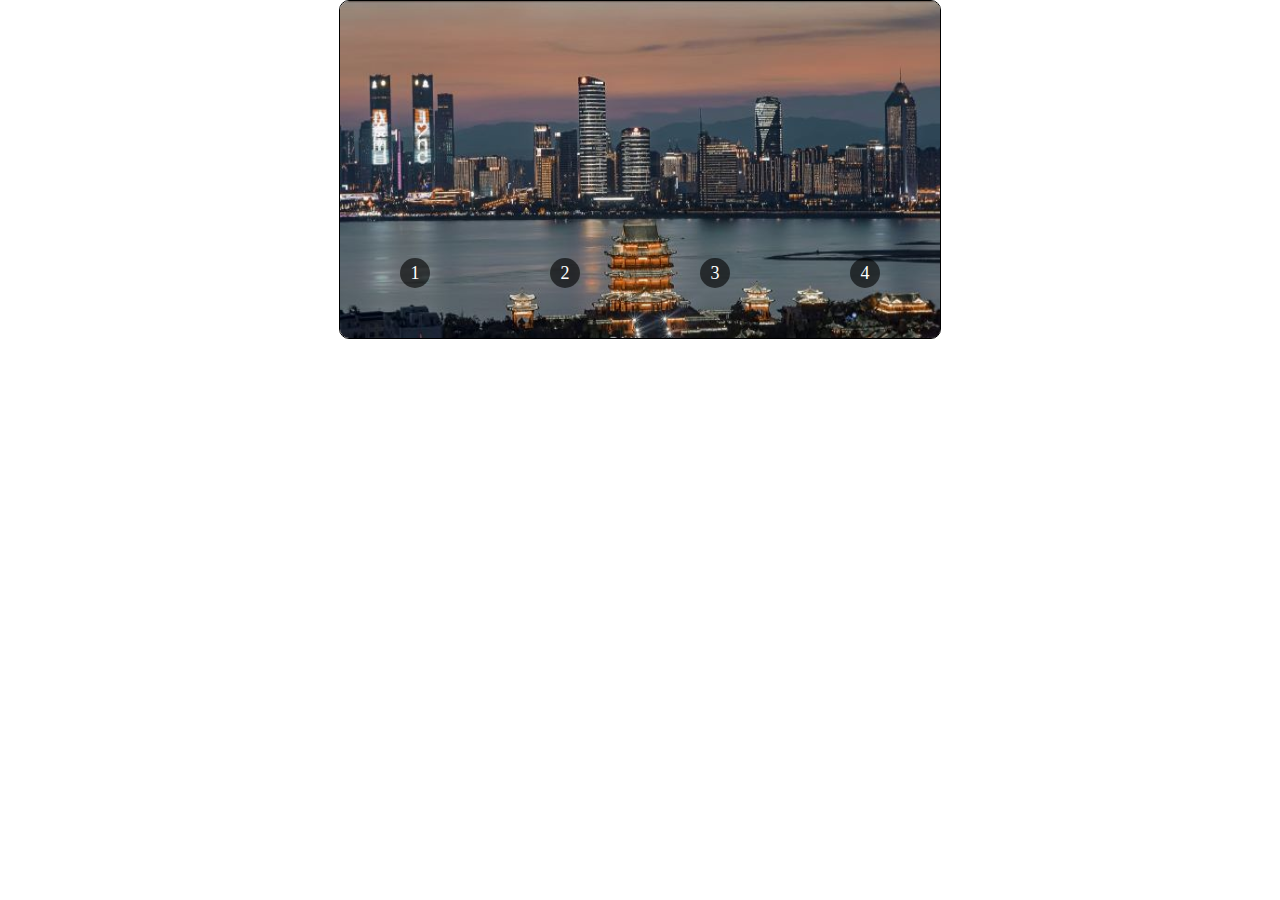
<file: html练习本/CSS3百叶窗/index.html>
<!DOCTYPE html>
<html lang="en">
<head>
    <meta charset="UTF-8">
    <meta name="viewport" content="width=device-width, initial-scale=1.0">
    <meta http-equiv="X-UA-Compatible" content="ie=edge">
    <link rel="stylesheet" href="./css/index.css">
    <title>CSS3百叶窗</title>
</head>
<body>
    <div class="container">
        <input name="byc" type="radio" id="btn1" checked>
        <input name="byc" type="radio" id="btn2">
        <input name="byc" type="radio" id="btn3">
        <input name="byc" type="radio" id="btn4">
        <ul class="promo-bd">
            <li class="li1">
                <div class="item1"></div> 
                <div class="item2"></div>
                <div class="item3"></div>
                <div class="item4"></div>
            </li>
            <li class="li2">
                <div class="item1"></div>
                <div class="item2"></div>
                <div class="item3"></div>
                <div class="item4"></div>
            </li>
            <li class="li3">
                <div class="item1"></div>
                <div class="item2"></div>
                <div class="item3"></div>
                <div class="item4"></div>
            </li>
            <li class="li4">
                <div class="item1"></div>
                <div class="item2"></div>
                <div class="item3"></div>
                <div class="item4"></div>
            </li>
        </ul>
        <ul class="num">
            <li>
                <label for="btn1">1</label>
            </li>
            <li>
                <label for="btn2">2</label>
            </li>
            <li>
                <label for="btn3">3</label>
            </li>
            <li>
                <label for="btn4">4</label>
            </li>
        </ul>
    </div>
    <!-- <script src="./js/index.js"></script> -->
</body>
</html>
</file>
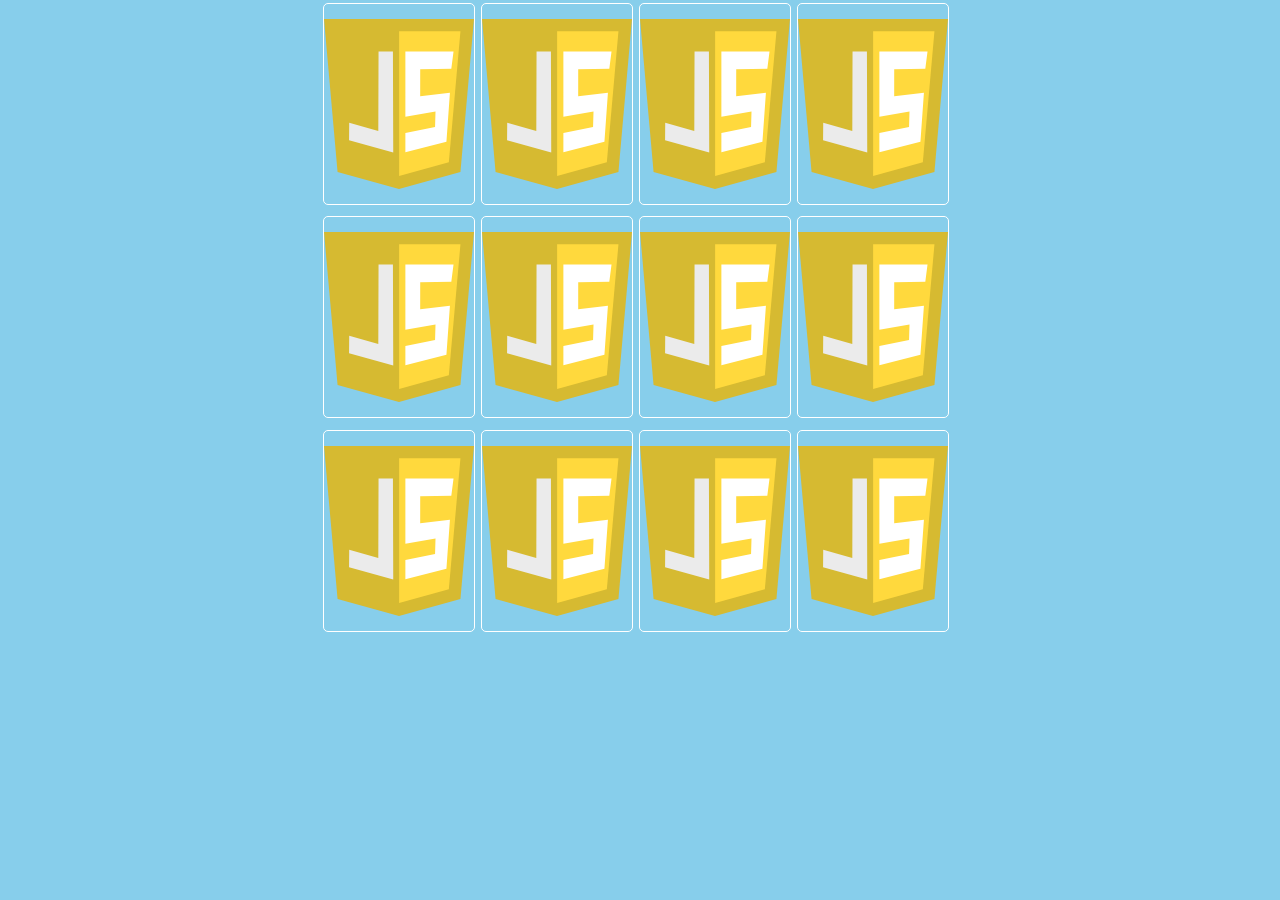
<file: html练习本/翻牌小游戏/index.html>
<!DOCTYPE html>
<html lang="en">
<head>
    <meta charset="UTF-8">
    <meta name="viewport" content="width=device-width, initial-scale=1.0">
    <meta http-equiv="X-UA-Compatible" content="ie=edge">
    <link rel="stylesheet" href="./css/index.css">
    <title>翻牌小游戏</title>
</head>
<body>
    <div class="container">
        <div class="photo" data-name="angular" style="order: 5">
            <img src="./img/angular.svg" class="front-face" alt="">
            <img src="./img/js-badge.svg" class="back-face" alt="">
        </div>
        <div class="photo" data-name="aurelia" style="order: 1">
            <img src="./img/aurelia.svg" class="front-face" alt="">
            <img src="./img/js-badge.svg" class="back-face" alt="">
        </div>
        <div class="photo" data-name="backbone" style="order: 6">
            <img src="./img/backbone.svg" class="front-face" alt="">
            <img src="./img/js-badge.svg" class="back-face" alt="">
        </div>
        <div class="photo" data-name="ember" style="order: 9">
            <img src="./img/ember.svg" class="front-face" alt="">
            <img src="./img/js-badge.svg" class="back-face" alt="">
        </div>
        <div class="photo" data-name="girl" style="order: 5">
            <img src="./img/girl.svg" class="front-face" alt="">
            <img src="./img/js-badge.svg" class="back-face" alt="">
        </div>
        <div class="photo" data-name="react" style="order: 5">
            <img src="./img/react.svg" class="front-face" alt="">
            <img src="./img/js-badge.svg" class="back-face" alt="">
        </div>
        <div class="photo" data-name="angular" style="order: 5">
            <img src="./img/angular.svg" class="front-face" alt="">
            <img src="./img/js-badge.svg" class="back-face" alt="">
        </div>
        <div class="photo" data-name="aurelia" style="order: 5">
            <img src="./img/aurelia.svg" class="front-face" alt="">
            <img src="./img/js-badge.svg" class="back-face" alt="">
        </div>
        <div class="photo" data-name="backbone" style="order: 5">
            <img src="./img/backbone.svg" class="front-face" alt="">
            <img src="./img/js-badge.svg" class="back-face" alt="">
        </div>
        <div class="photo" data-name="ember" style="order: 5">
            <img src="./img/ember.svg" class="front-face" alt="">
            <img src="./img/js-badge.svg" class="back-face" alt="">
        </div>
        <div class="photo" data-name="girl" style="order: 5">
            <img src="./img/girl.svg" class="front-face" alt="">
            <img src="./img/js-badge.svg" class="back-face" alt="">
        </div>
        <div class="photo" data-name="react" style="order: 5">
            <img src="./img/react.svg" class="front-face" alt="">
            <img src="./img/js-badge.svg" class="back-face" alt="">
        </div>
    </div>
    <script src="./js/index.js"></script>
</body>
</html>
</file>
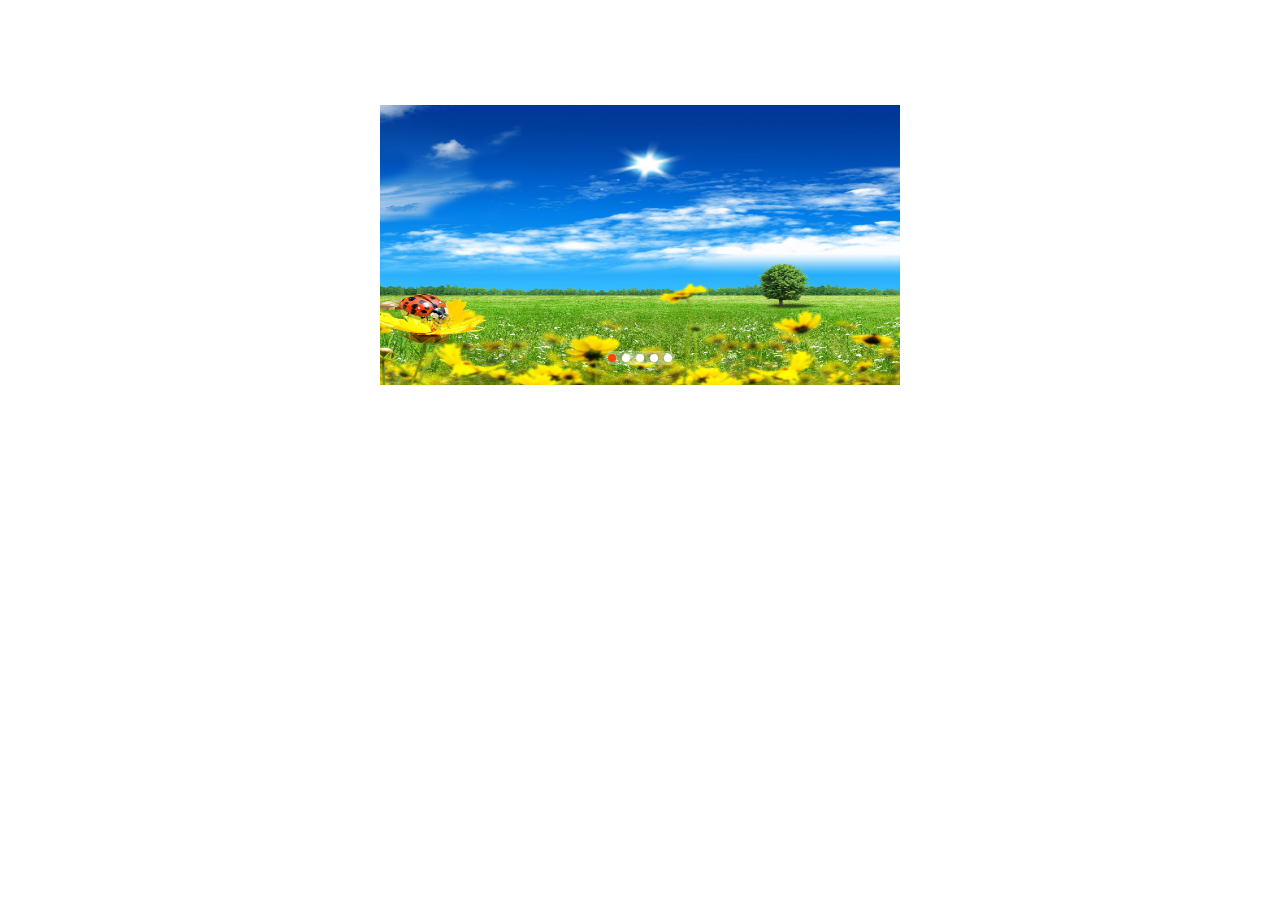
<file: html练习本/轮播图/index.html>
<!DOCTYPE html>
<html lang="zh">
<head>
    <meta charset="UTF-8">
    <title>轮播图</title>
    <link rel="stylesheet" href="./css/index.css">
</head>
<body>
    <div class="container">
        <div class="main">
            <img src="./image/dfc23e5388f854ba.jpg" alt="">
            <img src="./image/20130422001d.jpg" alt="">
            <img src="./image/65.jpg" alt="">
            <img src="./image/81.jpg" alt="">
            <img src="./image/mjjq-photos-900.jpg" alt="">
            <img src="./image/dfc23e5388f854ba.jpg" alt="">
            <img src="./image/20130422001d.jpg" alt="">
        </div>
        <ul class="list">
            <li class="active"></li>
            <li></li>
            <li></li>
            <li></li>
            <li></li>
        </ul>
        <a href="javascritp:;" id="prev" class="btn"><</a>
        <a href="javascritp:;" id="next" class="btn">></a>
    </div>
    <script src="./js/index.js"></script>
</body>
</html>
</file>
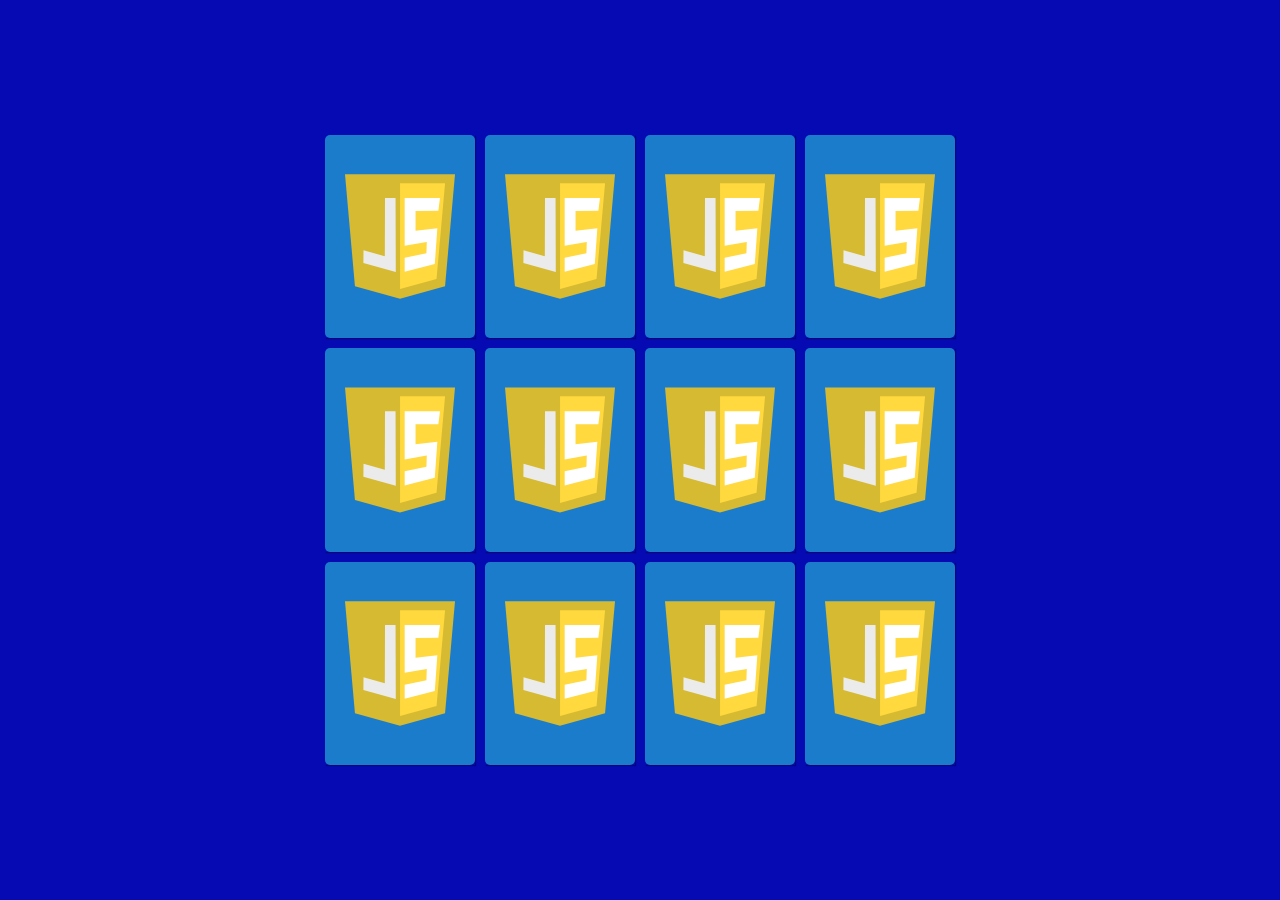
<file: html练习本/memory-game-master/demo/index.html>
<!DOCTYPE html>
<html lang="en">
<head>
  <meta charset="UTF-8">

  <title>Memory Game</title>

  <link rel="stylesheet" href="styles.css">
</head>
<body>
  <section class="memory-game">
    <div class="memory-card" data-framework="aurelia">
      <img class="front-face" src="../img/girl.svg" alt="Aurelia" />
      <img class="back-face" src="../img/js-badge.svg" alt="JS Badge" />
    </div>
    <div class="memory-card" data-framework="aurelia">
      <img class="front-face" src="../img/girl.svg" alt="Aurelia" />
      <img class="back-face" src="../img/js-badge.svg" alt="JS Badge" />
    </div>

    <div class="memory-card" data-framework="vue">
      <img class="front-face" src="../img/vue.svg" alt="Vue" />
      <img class="back-face" src="../img/js-badge.svg" alt="JS Badge" />
    </div>
    <div class="memory-card" data-framework="vue">
      <img class="front-face" src="../img/vue.svg" alt="Vue" />
      <img class="back-face" src="../img/js-badge.svg" alt="JS Badge" />
    </div>

    <div class="memory-card" data-framework="angular">
      <img class="front-face" src="../img/angular.svg" alt="Angular" />
      <img class="back-face" src="../img/js-badge.svg" alt="JS Badge" />
    </div>
    <div class="memory-card" data-framework="angular">
      <img class="front-face" src="../img/angular.svg" alt="Angular" />
      <img class="back-face" src="../img/js-badge.svg" alt="JS Badge" />
    </div>

    <div class="memory-card" data-framework="ember">
      <img class="front-face" src="../img/ember.svg" alt="Ember" />
      <img class="back-face" src="../img/js-badge.svg" alt="JS Badge" />
    </div>
    <div class="memory-card" data-framework="ember">
      <img class="front-face" src="../img/ember.svg" alt="Ember" />
      <img class="back-face" src="../img/js-badge.svg" alt="JS Badge" />
    </div>

    <div class="memory-card" data-framework="backbone">
      <img class="front-face" src="../img/backbone.svg" alt="Backbone" />
      <img class="back-face" src="../img/js-badge.svg" alt="JS Badge" />
    </div>
    <div class="memory-card" data-framework="backbone">
      <img class="front-face" src="../img/backbone.svg" alt="Backbone" />
      <img class="back-face" src="../img/js-badge.svg" alt="JS Badge" />
    </div>

    <div class="memory-card" data-framework="react">
      <img class="front-face" src="../img/react.svg" alt="React" />
      <img class="back-face" src="../img/js-badge.svg" alt="JS Badge" />
    </div>
    <div class="memory-card" data-framework="react">
      <img class="front-face" src="../img/react.svg" alt="React" />
      <img class="back-face" src="../img/js-badge.svg" alt="JS Badge" />
    </div>
  </section>

  <script src="scripts.js"></script>
</body>
</html>
</file>
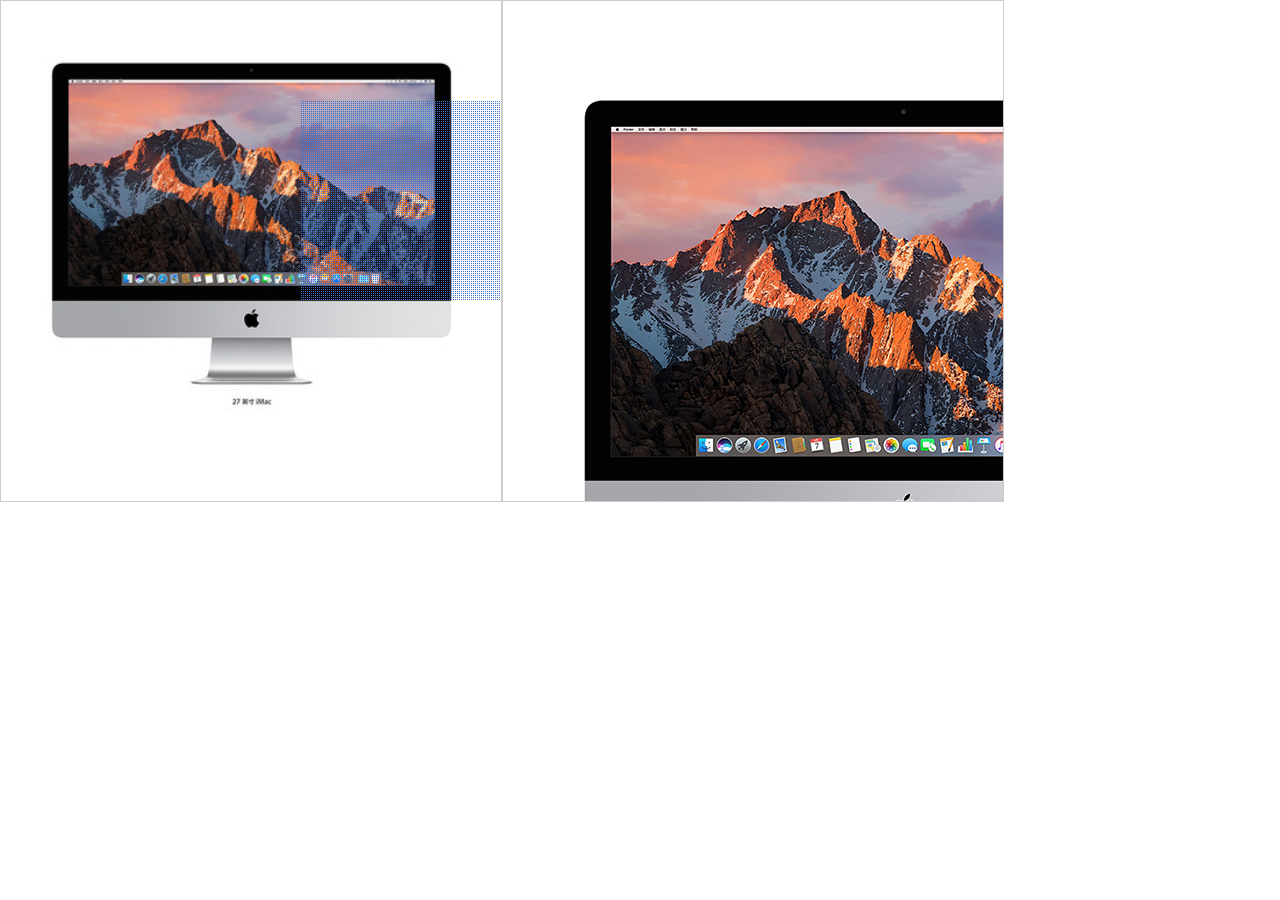
<file: html练习本/时钟/淘宝商品放大镜/index.html>
<!DOCTYPE html>
<html lang="en">
<head>
    <meta charset="UTF-8">
    <meta name="viewport" content="width=device-width, initial-scale=1.0">
    <meta http-equiv="X-UA-Compatible" content="ie=edge">
    <title>Document</title>
    <link rel="stylesheet" href="./css/index.css">
</head>
<body>
    <div class="min">
        <img src="./img/min.jpg" alt="">
        <div class="hover"></div>
    </div>
    <div class="max">
        <img class="large" src="./img/max.jpg" alt="">
    </div>
    <script src="./js/index.js"></script>
</body>
</html>
</file>
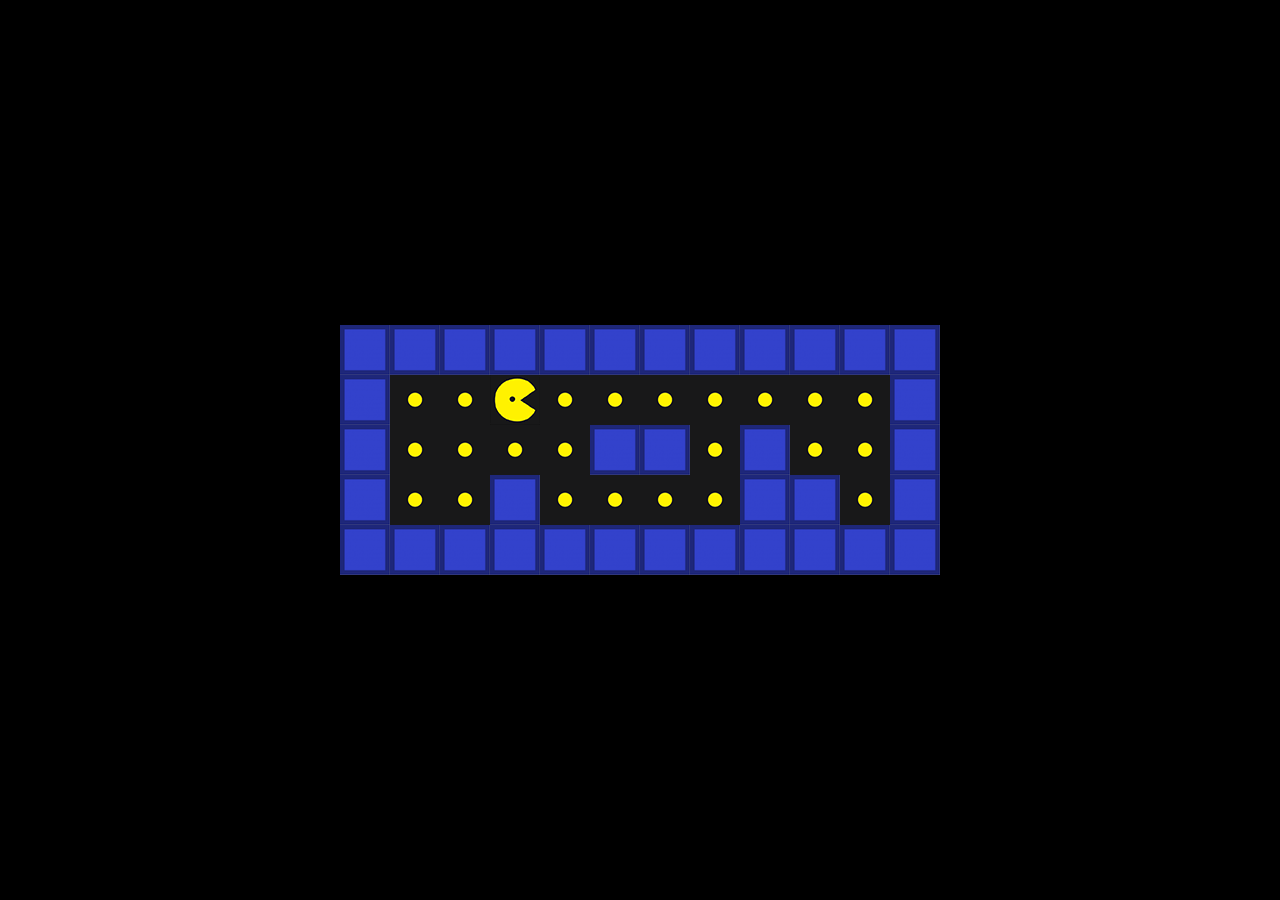
<file: html练习本/初级吃豆人/1.html>
<!DOCTYPE html>
<html lang="en">
<head>
    <meta charset="UTF-8">
    <meta name="viewport" content="width=device-width, initial-scale=1.0">
    <meta http-equiv="X-UA-Compatible" content="ie=edge">
    <title>Document</title>
    <style>
        body{
            margin: 0;
            background-color:#000;
        }
        #world{
            position: absolute;
            top: 50%;
            left: 50%;
            font-size: 0;
            transform: translateX(-50%) translateY(-50%);
        }
        #world > div{
            display: inline-block;
            width: 50px;
            height: 50px;
        }
        .wall{
            background-image: url("./image/wall.png");
        }
        .coin{
            background-image: url("./image/coin.png");
        }
        .ground{
            background-image: url("./image/ground.png");
        }
        .pacmanRight{
            background-image: url("./image/pacman.png");
        }
        .pacmanLeft{
            background-image: url("./image/pacman-Left.png");
        }
        .pacmanUp{
            background-image: url("./image/pacman-Up.png");
        }
        .pacmanDown{
            background-image: url("./image/pacman-Down.png");
        }
    </style>
</head>
<body>
    <div id="world">

    </div>
    <script>
        var world=document.getElementById("world");
        var map = [
            [1,1,1,1,1,1,1,1,1,1,1,1],
            [1,2,2,4,2,2,2,2,2,2,2,1],
            [1,2,2,2,2,1,1,2,1,2,2,1],
            [1,2,2,1,2,2,2,2,1,1,2,1],
            [1,1,1,1,1,1,1,1,1,1,1,1]
        ];
        var pacman={
            x:1,
            y:3,
            dir:"Right"
        }
        function draw(){
            var html="";
            for(var i = 0;i < map.length;i++){
                for(var j=0;j<map[i].length;j++){
                    if(map[i][j]===1){
                        html+='<div class="wall"></div>';
                    }else if(map[i][j]===2){
                        html+='<div class="coin"></div>';
                    }else if(map[i][j]===3){
                        html+='<div class="ground"></div>';
                    }else if(map[i][j]===4){
                        html+='<div class="pacman'+pacman.dir+'"></div>';
                    }
                }
                html+='<br>';
                world.innerHTML=html; 
            } 
        }
        draw();
        document.onkeydown = function(event){
            if(event.key === "ArrowRight"){
                if(map[pacman.x][pacman.y+1]!=1){
                    map[pacman.x][pacman.y]=3;
                    pacman.y+=1;
                    map[pacman.x][pacman.y]=4;
                    pacman.dir="Right";
                }
            }
            if(event.key === "ArrowLeft"){
                if(map[pacman.x][pacman.y-1]!=1){
                    map[pacman.x][pacman.y]=3;
                    pacman.y-=1;
                    map[pacman.x][pacman.y]=4;
                    pacman.dir="Left";
                } 
            }
            if(event.key === "ArrowUp"){
                if(map[pacman.x-1][pacman.y]!=1){
                    map[pacman.x][pacman.y]=3;
                    pacman.x-=1;
                    map[pacman.x][pacman.y]=4;
                    pacman.dir="Up";
                }
            }
            if(event.key === "ArrowDown"){
                if(map[pacman.x+1][pacman.y]!=1){
                    map[pacman.x][pacman.y]=3;
                    pacman.x+=1;
                    map[pacman.x][pacman.y]=4;
                    pacman.dir="Down";
                } 
            }
            draw();
        }
    </script>
</body>
</html>
</file>
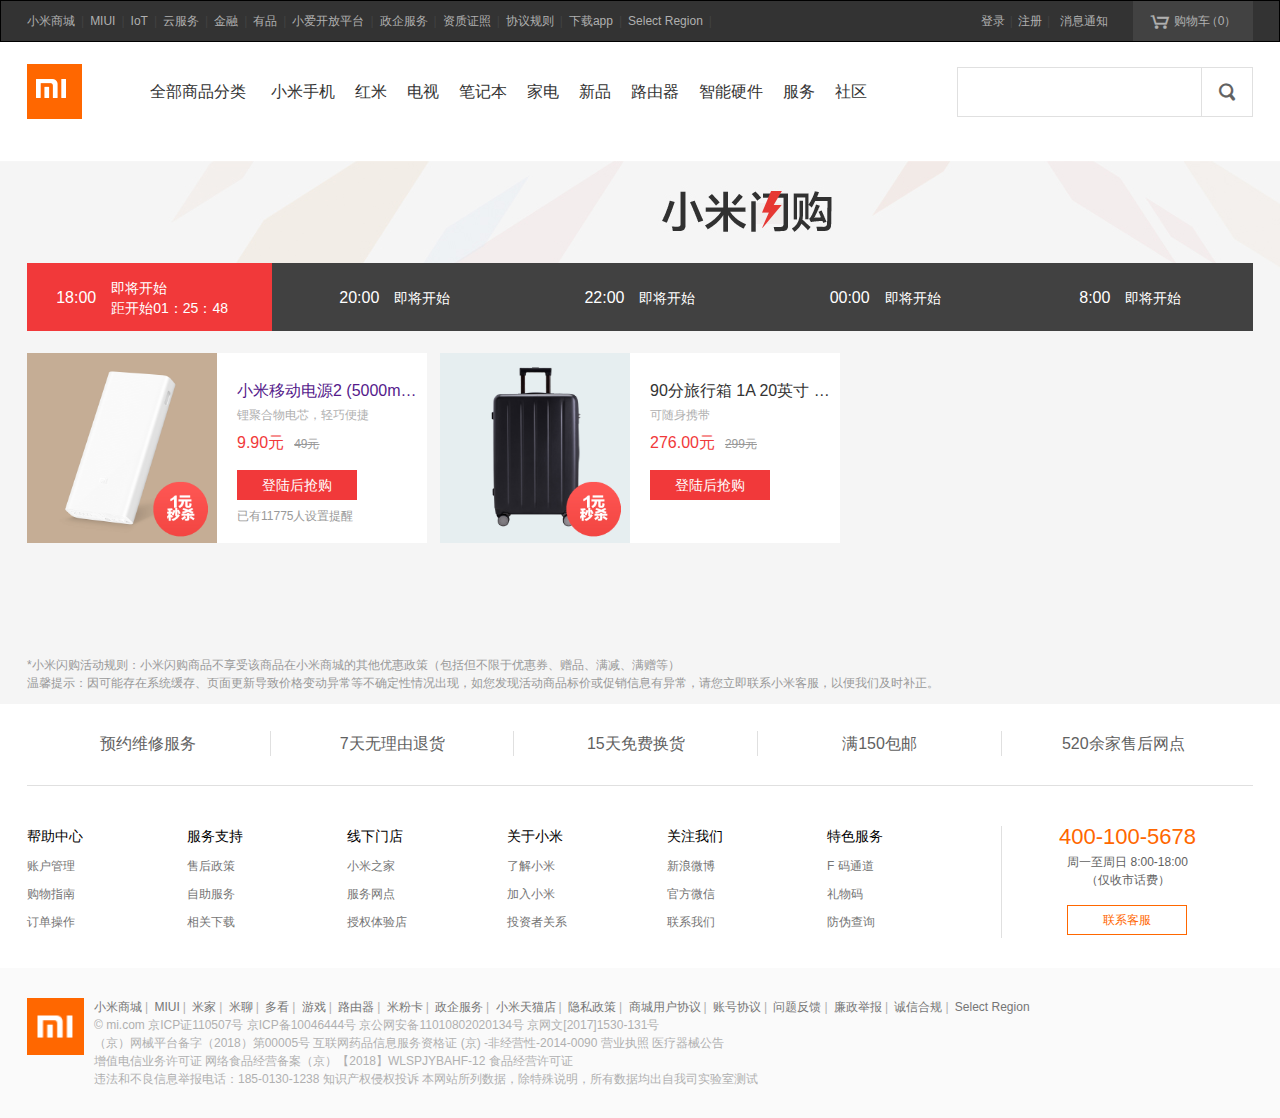
<file: html练习本/小米闪购/小米闪购.html>
<!DOCTYPE html>
<html lang="zh">
<head>
    <meta charset="UTF-8">
    <link rel="stylesheet" href="css/1.css">
    <link rel="stylesheet" href="css/iconfont.css">
    <link rel="shortcut icon" href="favicon.ico" type="image/x-icon">
    <title>小米闪购 - 小米商城</title>
</head>
<body>
    <div class="topbar">
        <div class="container">
            <div class="topbar-nav">
                <a href="">小米商城</a><span>|</span>
                <a href=""> MIUI</a><span>|</span>
                <a href="">IoT</a><span>|</span>
                <a href="">云服务</a><span>|</span>
                <a href="">金融</a><span>|</span>
                <a href="">有品</a><span>|</span>
                <a href="">小爱开放平台</a><span>|</span>
                <a href="">政企服务</a><span>|</span>
                <a href="">资质证照</a><span>|</span>
                <a href="">协议规则</a><span>|</span>
                <a href="">下载app</a><span>|</span>
                <a href="">Select Region</a><span>|</span>             
            </div>
            <div class="topbar-cart" clearfix>
                <a href=""><i class="iconfont">&#xe60c;</i>购物车<span>（0）</span></a>
            </div>
            <div class="topbar-info" clearfix>           
                <a href="">登录</a><span>|</span>   
                <a href="">注册</a><span>|</span>
                <a href="" class="sep">消息通知</a>
            </div>
        </div>    
    </div>
    <div class="header">
        <div class="container">
            <div class="header-log">
                <a href="#"><img src="mi-logo.png" alt=""></a>
            </div>
            <div class="header-nav">
                <ul class="nav-list" clearfix>
                    <li class="nav-category">
                        <a href="">全部商品分类</a>
                    </li>
                    <li class="nav-item">
                        <a href="">小米手机</a>
                    </li>
                    <li class="nav-item">
                        <a href="">红米</a>
                    </li>
                    <li class="nav-item">
                        <a href="">电视</a>
                    </li>
                    <li class="nav-item">
                        <a href="">笔记本</a>
                    </li>
                    <li class="nav-item">
                        <a href="">家电</a>
                    </li>
                    <li class="nav-item">
                        <a href="">新品</a>
                    </li>
                    <li class="nav-item">
                        <a href="">路由器</a>
                    </li>
                    <li class="nav-item">
                        <a href="">智能硬件</a>
                    </li>
                    <li class="nav-item">
                        <a href="">服务</a>
                    </li>
                    <li class="nav-item">
                        <a href="">社区</a>
                    </li>          
                </ul>
            </div>
            <div class="header-search">
                <form action="" class="search-form">
                    <input type="search" name="keyword" class="search-text">
                    <input type="submit" value="&#xe616" class="search-btn iconfont">
                </form>
            </div>
        </div>
    </div>
    <div class="seckill">
        <div class="seckill-head"></div>
        <div class="container">
            <div id="seckillNav" class="seckill-nav">
                <ul id="tabs">
                    <li class="active"><em>18:00</em><span><em>即将开始<br>距开始01：25：48</em></span></li>
                    <li><em>20:00</em><span>即将开始</span></li>
                    <li><em>22:00</em><span>即将开始</span></li>
                    <li><em>00:00</em><span>即将开始</span></li>
                    <li><em>8:00</em><span>即将开始</span></li>
                </ul>
            </div>
            <div id="lists" class="seckill-goods">
                <ul class="clearfix active">
                    <li>
                        <div class="dg"><img src="img/1.png" alt="" ></div>
                        <div class="info">
                            <a href="" class="name">小米移动电源2 (5000mAh版) 银色</a>
                            <p class="tips">锂聚合物电芯，轻巧便捷</p>
                            <p class="price">9.90元<del>49元</del></p>
                            <a href="" class="btn">登陆后抢购</a>
                            <p class="person">已有11775人设置提醒</p>      
                        </div>
                    </li>
                    <li>
                        <div class="dg2"><img src="img/3.png" alt=""></div>
                        <div class="info2">
                            <a href="" class="name2">90分旅行箱 1A 20英寸 极光蓝 20寸 </a>
                            <p class="tips2">可随身携带</p>
                            <p class="price2">276.00元<del>299元</del></p>
                            <a href="" class="btn2">登陆后抢购</a>
                        </div>
                    </li>
                </ul>
                <ul class="clearfix">
                    <li>
                        <div class="dg"><img src="img/2.png" alt="" ></div>
                        <div class="info">
                            <a href="" class="name">小米移动电源2 (5000mAh版) 银色</a>
                            <p class="tips">锂聚合物电芯，轻巧便捷</p>
                            <p class="price">9.90元<del>49元</del></p>
                            <a href="" class="btn">登陆后抢购</a>
                            <p class="person">已有11775人设置提醒</p>      
                        </div>
                    </li>
                    <li>
                        <div class="dg"><img src="img/1.png" alt="" ></div>
                        <div class="info">
                            <a href="" class="name">小米移动电源2 (5000mAh版) 银色</a>
                            <p class="tips">锂聚合物电芯，轻巧便捷</p>
                            <p class="price">9.90元<del>49元</del></p>
                            <a href="" class="btn">登陆后抢购</a>
                            <p class="person">已有11775人设置提醒</p>      
                        </div>
                    </li>
                </ul>
                <ul class="clearfix">
                    <li>
                        <div class="dg"><img src="img/2.png" alt="" ></div>
                        <div class="info">
                            <a href="" class="name">小米移动电源2 (5000mAh版) 银色</a>
                            <p class="tips">锂聚合物电芯，轻巧便捷</p>
                            <p class="price">9.90元<del>49元</del></p>
                            <a href="" class="btn">登陆后抢购</a>
                            <p class="person">已有11775人设置提醒</p>      
                        </div>
                    </li>
                </ul>
                <ul class="clearfix">
                    <li>
                        <div class="dg"><img src="img/3.png" alt="" ></div>
                        <div class="info">
                            <a href="" class="name">小米移动电源2 (5000mAh版) 银色</a>
                            <p class="tips">锂聚合物电芯，轻巧便捷</p>
                            <p class="price">9.90元<del>49元</del></p>
                            <a href="" class="btn">登陆后抢购</a>
                            <p class="person">已有11775人设置提醒</p>      
                        </div>
                    </li>
                </ul>
                <ul class="clearfix">
                    <li>
                        <div class="dg"><img src="img/2.png" alt="" ></div>
                        <div class="info">
                            <a href="" class="name">小米移动电源2 (5000mAh版) 银色</a>
                            <p class="tips">锂聚合物电芯，轻巧便捷</p>
                            <p class="price">9.90元<del>49元</del></p>
                            <a href="" class="btn">登陆后抢购</a>
                            <p class="person">已有11775人设置提醒</p>      
                        </div>
                    </li>
                </ul>
            </div>
            <p class="seckill-notice">*小米闪购活动规则：小米闪购商品不享受该商品在小米商城的其他优惠政策（包括但不限于优惠券、赠品、满减、满赠等）<br>
                    温馨提示：因可能存在系统缓存、页面更新导致价格变动异常等不确定性情况出现，如您发现活动商品标价或促销信息有异常，请您立即联系小米客服，以便我们及时补正。</p>
        </div>
    </div>
    <div class="site-footer">
        <div class="container">
            <div class="footer-service">
                <ul class="service-list" clearfix>
                    <li class="list-item1"><a href="#">预约维修服务</a></li>
                    <li class="list-item"><a href="#">7天无理由退货</a></li>
                    <li class="list-item"><a href="#">15天免费换货</a></li>
                    <li class="list-item"><a href="#">满150包邮</a></li>
                    <li class="list-item"><a href="#">520余家售后网点</a></li>
                </ul>
            </div>
            <div class="footer-links">
                <dl>
                    <dt>帮助中心</dt>
                    <dd><a href="">账户管理</a></dd>
                    <dd><a href="">购物指南</a></dd>
                    <dd><a href="">订单操作</a></dd>
                </dl>
                <dl>
                    <dt>服务支持</dt>
                    <dd><a href="">售后政策</a></dd>
                    <dd><a href="">自助服务</a></dd>
                    <dd><a href="">相关下载</a></dd>
                </dl>
                <dl>
                    <dt>线下门店</dt>
                    <dd><a href="">小米之家</a></dd>
                    <dd><a href="">服务网点</a></dd>
                    <dd><a href="">授权体验店</a></dd>
                </dl>
                <dl>
                    <dt>关于小米</dt>
                    <dd><a href="">了解小米</a></dd>
                    <dd><a href="">加入小米</a></dd>
                    <dd><a href="">投资者关系</a></dd>
                </dl>
                <dl>
                    <dt>关注我们</dt>
                    <dd><a href="">新浪微博</a></dd>
                    <dd><a href="">官方微信</a></dd>
                    <dd><a href="">联系我们</a></dd>
                </dl>
                <dl>
                    <dt>特色服务</dt>
                    <dd><a href="">F 码通道</a></dd>
                    <dd><a href="">礼物码</a></dd>
                    <dd><a href="">防伪查询</a></dd>
                </dl>
            </div>
            <div class="col-contact" clearfix>
                <p class="number">400-100-5678</p>
                <p>周一至周日 8:00-18:00
                    <br>
                    （仅收市话费）
                </p>
                <a href="">联系客服</a>
            </div>
        </div>
    </div>
    <div class="foot">
        <div class="container">
            <div class="foot-logo"></div>
            <div class="sites">
                <p class="p1">
                <a href="">小米商城</a><span>|</span>
                <a href="">MIUI</a><span>|</span>
                <a href="">米家</a><span>|</span>
                <a href="">米聊</a><span>|</span>
                <a href="">多看</a><span>|</span>
                <a href="">游戏</a><span>|</span>
                <a href="">路由器</a><span>|</span>
                <a href="">米粉卡</a><span>|</span>
                <a href="">政企服务</a><span>|</span>
                <a href="">小米天猫店</a><span>|</span>
                <a href="">隐私政策</a><span>|</span>
                <a href="">商城用户协议</a><span>|</span>
                <a href="">账号协议</a><span>|</span>
                <a href="">问题反馈</a><span>|</span>
                <a href="">廉政举报</a><span>|</span>
                <a href="">诚信合规</a><span>|</span>
                <a href="">Select Region</a>
                </p>
                <p>© <a href="">mi.com</a> 京ICP证110507号 <a href="">京ICP备10046444号</a> <a href="">京公网安备11010802020134号</a> <a href="">京网文[2017]1530-131号</a> </p>
                <p><a href="">（京）网械平台备字（2018）第00005号</a> <a href="">互联网药品信息服务资格证 (京) -非经营性-2014-0090</a><a href=""> 营业执照</a><a href=""> 医疗器械公告 </a></p>
                <p><a href="">增值电信业务许可证</a>  网络食品经营备案（京）【2018】WLSPJYBAHF-12   <a href="">食品经营许可证 </a></p>
                <p>违法和不良信息举报电话：185-0130-1238 知识产权侵权投诉 本网站所列数据，除特殊说明，所有数据均出自我司实验室测试</p>
            </div>
        </div>
    </div>
    <script src="js/index.js"></script>
</body>
</html>
</file>
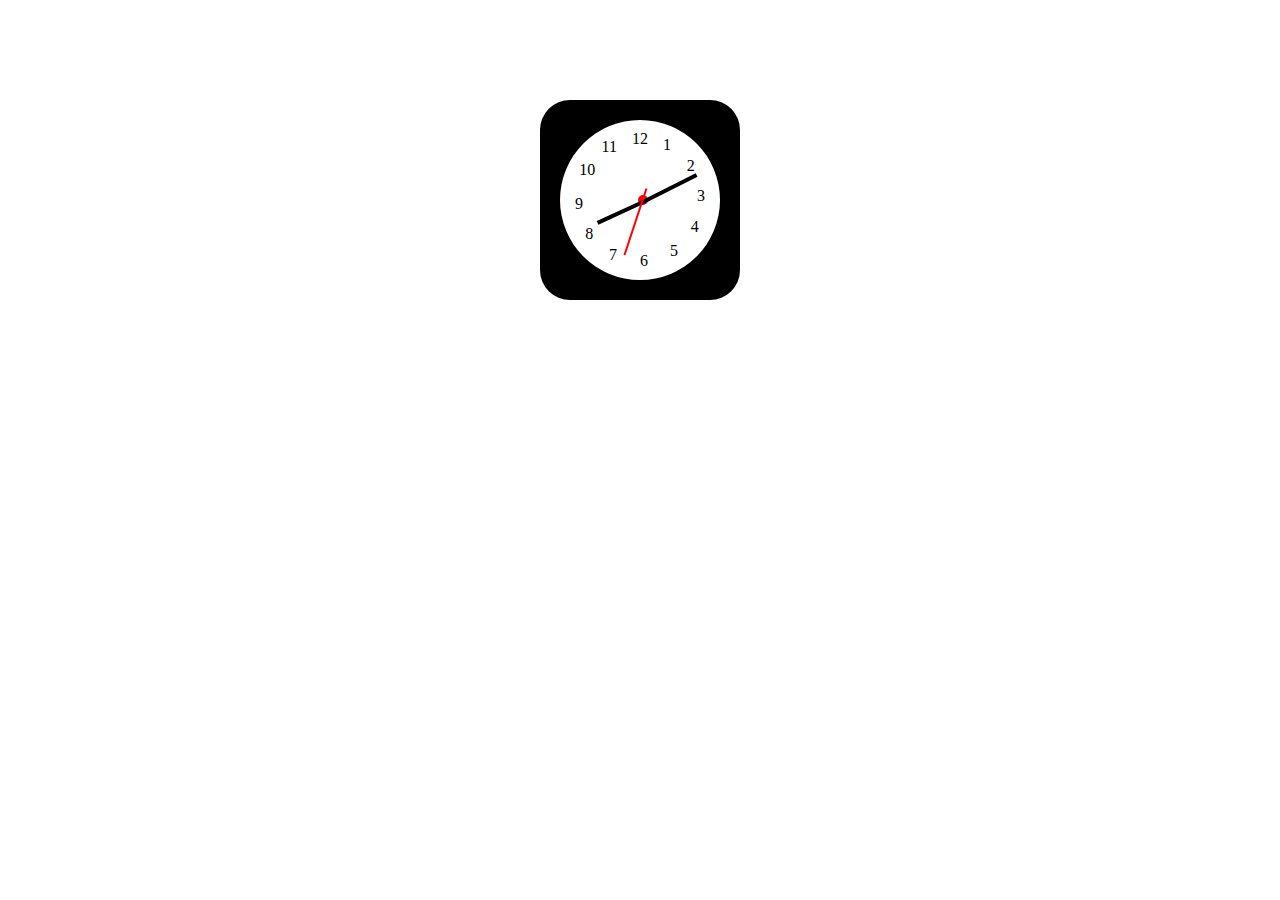
<file: html练习本/时钟/时钟.html>
<!DOCTYPE html>
<html lang="en">
<head>
    <meta charset="UTF-8">
    <meta name="viewport" content="width=device-width, initial-scale=1.0">
    <meta http-equiv="X-UA-Compatible" content="ie=edge">
    <title>时钟</title>
    <link rel="stylesheet" href="./css/index.css">
</head>
<body>
    <div class="clock">
        <ul class="dial">
           <!--  <li class="num">1</li>
            <li class="num">2</li>
            <li class="num">3</li>
            <li class="num">4</li>
            <li class="num">5</li>
            <li class="num">6</li>
            <li class="num">7</li>
            <li class="num">8</li>
            <li class="num">9</li>
            <li class="num">10</li>
            <li class="num">11</li>
            <li class="num">12</li> -->
        </ul>
        <div class="point"></div>
        <div class="hour"></div>
        <div class="minute"></div>
        <div class="second"></div>
    </div>
    <script src="./js/index.js"></script>
</body>
</html>
</file>
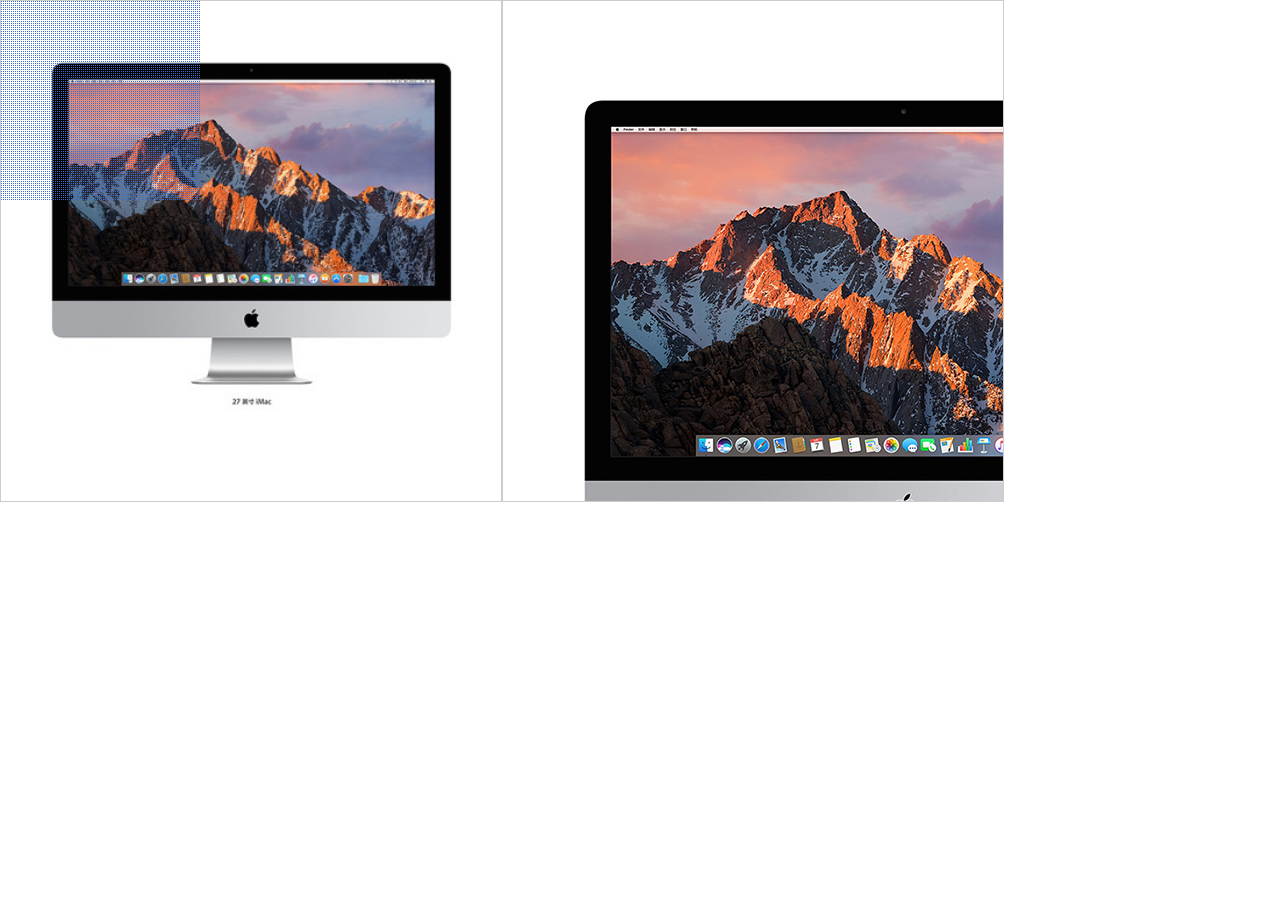
<file: html练习本/淘宝放大镜（自制）/放大镜.html>
<!DOCTYPE html>
<html lang="zh">
<head>
    <meta charset="UTF-8">
    <title>Page Title</title>
    <link rel="stylesheet" href="css/1.css">
</head>
<body>
    <div class="min">
        <img src="./img/min.jpg" alt="">
        <div class="hover" ></div>
    </div>
    <div class="max">
        <img class='large' src="./img/max.jpg" alt="">
    </div>
    <script src="./js/1.js"></script>
</body>
</html>
</file>
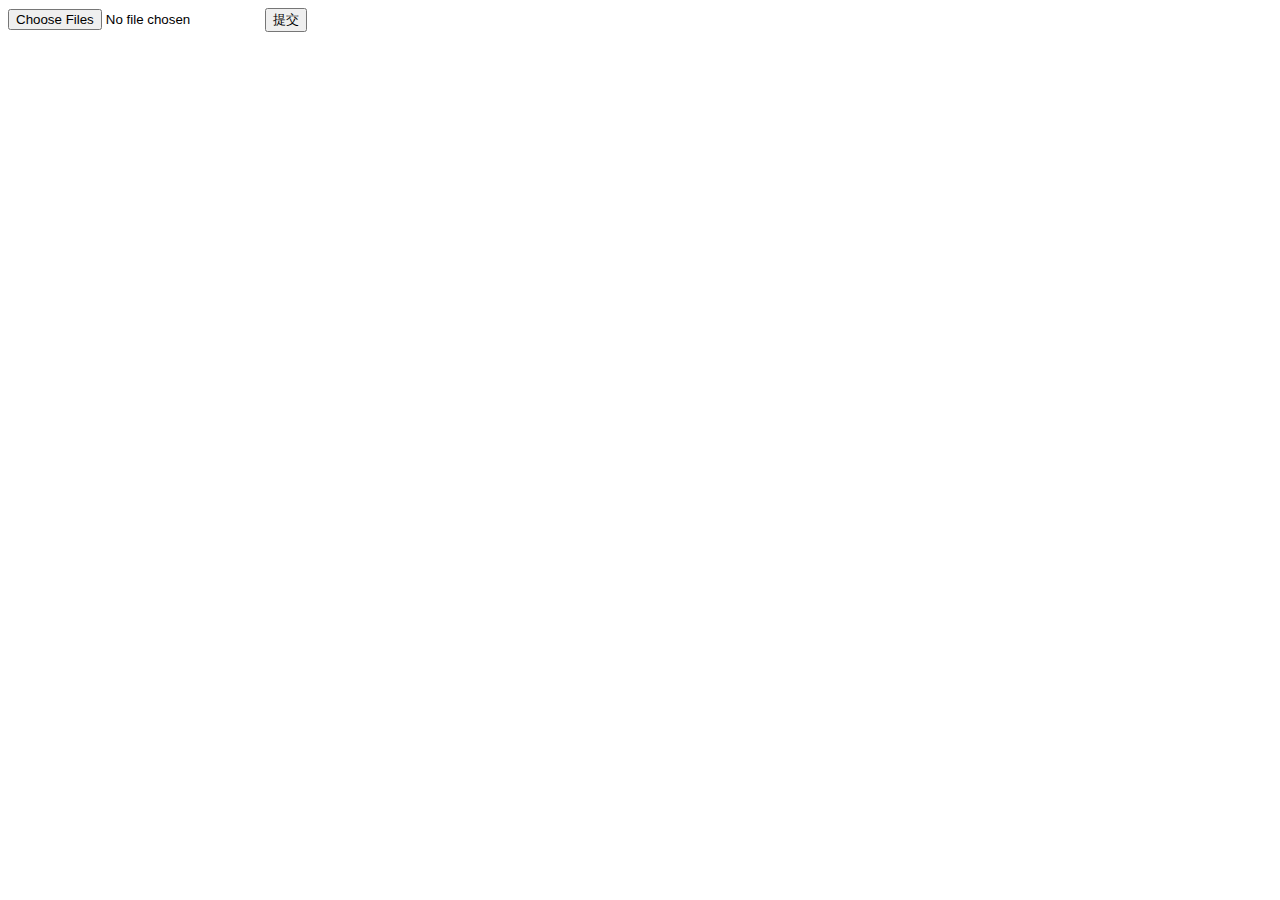
<file: html练习本/草稿/草稿.html>
<!DOCTYPE html>
<html lang="zh">
<head>
    <meta charset="UTF-8">
    <title>草稿</title>
</head>
<body>
    <form action="http://localhost:8080/update" method="post" enctype="multipart/form-data">
        <input type="file" name="files" value="点击" multiple="multiple">
        <input type="submit" value="提交">
    </form>
</body>
</html>
</file>
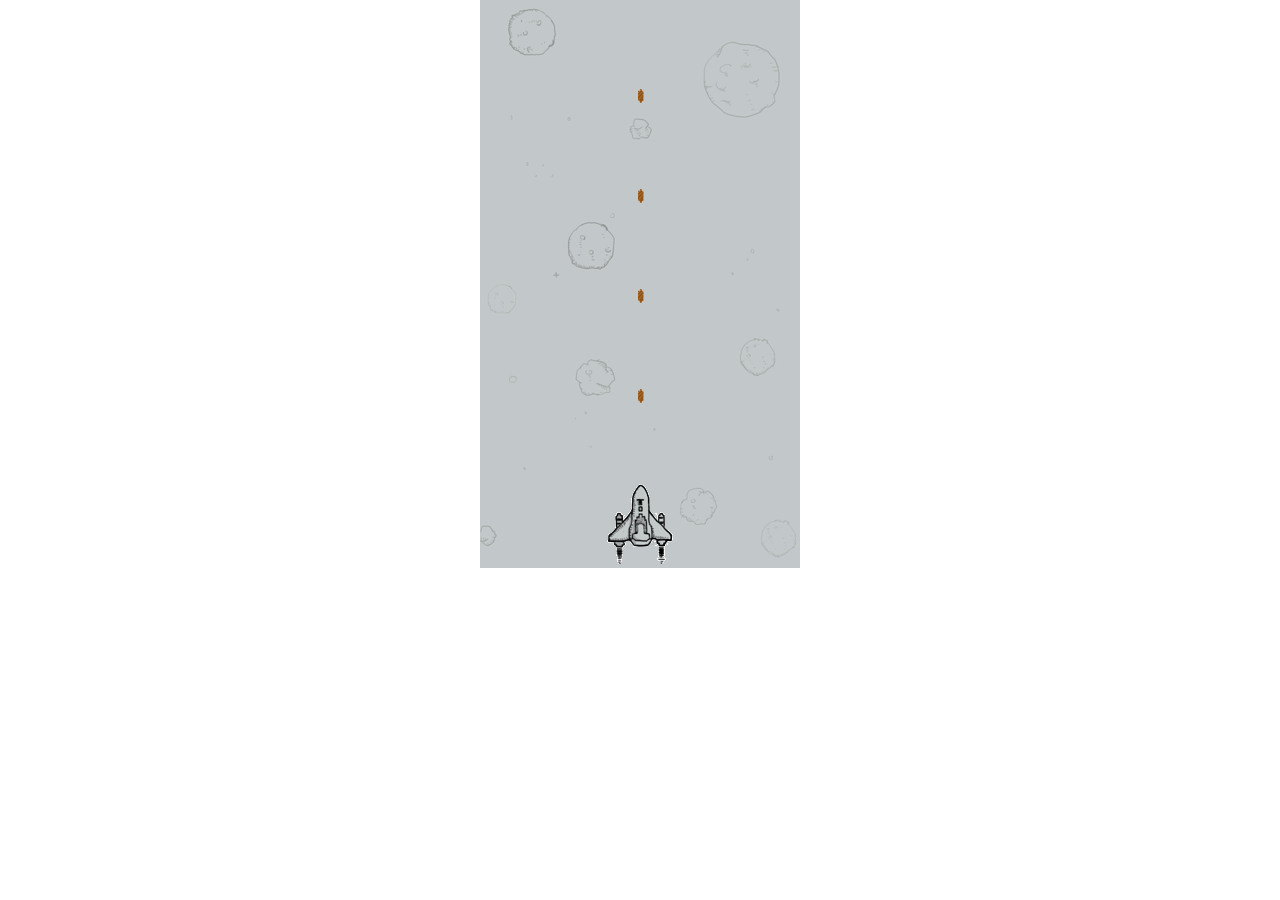
<file: html练习本/飞机大战/飞机大战初级.html>
<!DOCTYPE html>
<html lang="en">
<head>
    <meta charset="UTF-8">
    <meta name="viewport" content="width=device-width, initial-scale=1.0">
    <meta http-equiv="X-UA-Compatible" content="ie=edge">
    <link rel="stylesheet" href="./css/index.css">
    <title>Document</title>
</head>
<body>
    <div class="container">
        <div class="bg"></div>
        <div class="plane">
            <img src="./image/my.gif" alt="">
        </div>
    </div>
    <script src="./js/index.js"></script>
</body>
</html>
</file>
<file: html练习本/CSS3百叶窗/css/index.css>
body,ul{
    margin: 0 ;
    padding: 0;
}
.container{
    overflow: hidden;
    position: relative;
    font-size: 0;
    width: 600px;
    height: 337px;
    margin: 0 auto;
    border: 1px solid #000;
    border-radius: 10px;
}
input{
    display: none;
}
.container ul{
    width: 100%;
    height: 100%;
}
.container .promo-bd li{
    display: inline-block;
    list-style: none;
    width: 25%;
    height: 100%;
}
.container .promo-bd li div{
    position: absolute;
    top: 0;
    width: 100%;
    height: 100%;
    opacity: 0;
    transform: scale(1.5);
}
.promo-bd .item1{
    background-image: url('../img/twg.jpg');
    background-size: 100% 100%;
}
.promo-bd .item2{
    background-image: url('../img/NCstart.jpg');
    background-size: 100% 100%;
}
.promo-bd .item3{
    background-image: url('../img/night.jpg');
    background-size: 100% 100%;
}
.promo-bd .item4{
    background-image: url('../img/tea.jpg');
    background-size: 100% 100%;
} 
.promo-bd .li2 .item1,
.promo-bd .li2 .item2,
.promo-bd .li2 .item3,
.promo-bd .li2 .item4
{
    background-position: -150px 0;
    
}
.promo-bd .li3 .item1,
.promo-bd .li3 .item2,
.promo-bd .li3 .item3,
.promo-bd .li3 .item4{
    background-position: -300px 0;
    
}
.promo-bd .li4 .item1,
.promo-bd .li4 .item2,
.promo-bd .li4 .item3,
.promo-bd .li4 .item4{
    background-position: -450px 0;
}
.container .num{
    position: absolute;
    bottom: 50px;
    width: 100%;
    height: 30px;
    font-size: 0;
    
}
.container .num li{
    display: inline-block;
    width: 25%;
    text-align: center;
}
.container .num li label{
    display: inline-block;
    width: 30px;
    height: 30px;
    background-color:rgba(0,0, 0, 0.6);
    border-radius: 50%;
    color: #fff;
    font-size: 18px;
    line-height: 30px;
    cursor: pointer;
}
#btn1:checked ~ .promo-bd .item1,
#btn2:checked ~ .promo-bd .item2,
#btn3:checked ~ .promo-bd .item3,
#btn4:checked ~ .promo-bd .item4{
    opacity: 1;
    transform: scale(1);
    transition: all 0.6s ease;
}
</file>
<file: html练习本/翻牌小游戏/css/index.css>
body{
    margin: 0;
    background-color: skyblue;
}
.container{
    font-size: 0;
    width: 640px;
    height: 640px;
    font-size: 0;
    margin: 0 auto;
    display: flex;
    flex-wrap: wrap;
}
.container .photo{
    position: relative;
    width: 150px;
    height: 200px;
    border: 1px solid #fff;
    border-radius: 5px;
    margin: 3px;
    transform-style: preserve-3d;
}
.container .photo:active{
    transform: scale(0.97);
    transition: transform 0.3s ease;
}
.container .flip{
    transform: rotateY(180deg);
    transition: transform 0.3s ease;
}
.front-face,
.back-face{
    position: absolute;
    top: 0;
    width: 150px;
    height: 200px;
    margin: 0 auto;
    backface-visibility: hidden;
}
.front-face{
    transform: rotateY(180deg);
}
</file>
<file: html练习本/轮播图/css/index.css>
body,ul,li,a{
    margin: 0;
    padding: 0;
    list-style: none;
    text-decoration: none;
    font-size: 0;
}
.container{
    position: relative;
    width: 520px;
    height: 280px;
    border: 5px solid #fff;
    margin: 100px auto;
    overflow: hidden;
}
.main{
    position: absolute;
    left: -520px;
    width: 3640px;
    height: 280px;
}
.main img{
    width: 520px;
    height: 280px;
}
.list{
    position: absolute;
    bottom: 20px;
    left: 50%;
    margin-left: -35px;
    background:rgba(255, 255, 255, 0.3);
    border-radius: 7px;
}
.list li{
    display: inline-block;
    width: 8px;
    height: 8px;
    background-color: white;
    border-radius: 50%;
    margin: 3px;
    cursor: pointer;
}
.list .active{
    background: orangered;
}
.btn{
    display: none;
    position: absolute;
    top: 50%;
    margin-top: -20px;
    line-height: 40px;
    width: 40px;
    height: 40px;
    font-size: 20px;
    color: #fff;
    background-color: rgba(0, 0, 0, 0.3);
    text-align: center;
}
#prev{
    left: 0;
}
#next{
    right: 0;
}
.container:hover .btn{
    display: block;
}
</file>
<file: html练习本/memory-game-master/demo/styles.css>
* {
  padding: 0;
  margin: 0;
  box-sizing: border-box;
}

body {
  height: 100vh;
  display: flex;
  background: #060AB2;
}

.memory-game {
  width: 640px;
  height: 640px;
  margin: auto;
  display: flex;
  flex-wrap: wrap;
  perspective: 1000px;
}

.memory-card {
  width: calc(25% - 10px);
  height: calc(33.333% - 10px);
  margin: 5px;
  position: relative;
  transform: scale(1);
  transform-style: preserve-3d;
  transition: transform .5s;
  box-shadow: 1px 1px 1px rgba(0,0,0,.3);
}

.memory-card:active {
  transform: scale(0.97);
  transition: transform .2s;
}

.memory-card.flip {
  transform: rotateY(180deg);
}

.front-face,
.back-face {
  width: 100%;
  height: 100%;
  padding: 20px;
  position: absolute;
  border-radius: 5px;
  background: #1C7CCC;
  backface-visibility: hidden;
}

.front-face {
  transform: rotateY(180deg);
}
</file>
<file: html练习本/时钟/淘宝商品放大镜/css/index.css>
body{
    margin: 0;
    min-width: 1100px;
}
.min, .max{
    float: left;
    width: 500px;
    height: 500px;
    border: 1px solid #ccc;
    overflow: hidden;
}
.min{
    position: relative;
}
.max{
    position: relative;
    display: none;
}
.min img{
    width: 100%;
}
.hover{
    display: none;
    position: absolute;
    top: 100px;
    left: 300px;
    width: 200px;
    height: 200px;
    background-image: url('../img/hover.png');
}
.max img{
    position: absolute;
    top: 0;
    left: 0;
}
</file>
<file: html练习本/小米闪购/css/1.css>
body,ul,li{
    margin: 0;
    padding: 0;
}
ul{
    list-style-type: none;
}
body{
    font: 14px/1.5 "Helvetica Neue",Helvetica,Arial,"Microsoft Yahei","Hiragino Sans GB","Heiti SC","WenQuanYi Micro Hei",sans-serif;
}
a{
    text-decoration: none;
}
.topbar a{
    color: #b0b0b0;
    font-size: 12px;
}
.topbar a:hover{
    color: #fff;
}
.topbar{
    background-color: #333;
    border: 1px solid black;
    height: 40px;
}
.container{
    margin: 0 auto;
    width: 1226px;
    /*border: 1px solid black;*/
}
.topbar-nav{
    float: left;
    height: 40px;
    line-height: 40px;
    font-size: 0;
}
.topbar-nav span{
    font-size: 12px;
    color: #424242;
    font-family: sans-serif;
    margin:0.5em;
}
.topbar-info, .topbar-cart{
    float: right;
}

.topbar-cart a{
    display: block;
    height: 40px;
    line-height: 40px;
    width: 120px;
    background-color: #424242;
    text-align: center;
}
.topbar-cart a:hover{
    background-color: #fff;
    color:#ff6700;
}
.topbar-cart span{
    margin-left: -4px;
    font-size: 12px; 
}
.topbar-cart i{
    font-size: 20px;
    line-height: 20px;
    margin-right:4px;
    vertical-align: -4px; 
}
.topbar-info a{
    float: left;
    padding: 0 5px;
    line-height: 40px;
    height: 40px;
}
.topbar-info span{
    float: left;
    font-family: sans-serif;
    font-size: 12px;
    color: #424242;
    line-height: 40px;
    height: 40px;
}
.topbar-info .sep{
    padding:0 10px;
}
.topbar-info{
    margin-right: 15px; 
}
.container::before,.container::after,.clearfix::before, .clearfix::after{
    content: "";
    display: table;
}
.container::after,.clearfix::after{
    clear: both;
}
.header{
    height: 100px;
}
.header-log{
    float: left;
    width: 62px;
    height: 55px;
    margin-top:22px;
    /*border: 1px solid balck;*/
}
.header-log a{
    display: block;
    width: 55px;
    height: 55px;
    background-color: #ff6700 ;
}
.header-nav{
    float: left;
    width: 850px;
    height: 100px;
    border: 1px solid balck;
}
.header-nav .nav-list{
    width: 820px;
    height: 88px;
    font-size: 16px;
    padding: 12px 0 0 30px;
}
.header-nav .nav-list .nav-item{
    float: left
}
.header-nav .nav-list .nav-item a{
    display: block;
    padding: 26px 10px 38px;
    color: #333;
}
.header-nav .nav-list .nav-item a:hover{
    color: #ff6700;
}
.header-nav .nav-list .nav-category{
    float: left;
    width: 127px;
    padding: 0 15px 0 0;
}
.header-nav .nav-list .nav-category a{
    display: block;
    padding: 26px 0 38px;
    text-align: right;
    color: #333;
}
.header-search{
    float: right;
    width: 296px;
    height: 50px;
    margin-top: 25px;
    border: 1px solid balck;
}
.search-form{
    position: relative;
    display: block;
    width: 296px;
    height: 50px;
}
.header-search .search-form .search-text{
    position: absolute;
    top: 0;
    right: 51px;
    display: block;
    width: 245px;
    height:50px;
    line-height: 50px;
    border: 1px solid #e0e0e0;
    outline: 0;
}
.header-search .search-form .search-btn{
    position: absolute;
    top: 0;
    right: 0;
    display: block;
    width: 52px;
    height: 50px;
    border: 1px solid #e0e0e0;
    font-size: 24px;
    line-height: 24px;
    background-color: #fff;
    color: #616161;
    outline: 0;
}
.header-search .search-form .search-btn:hover{
    background-color: #ff6700;
    color: #fff;
}
.seckill{
    background: #f5f5f5;
}
.seckill-head {
    margin-top: 19px;
    height: 170px;
    background-image: url("../seckill-head.jpg");
}
.seckill-nav ul{
    width: 100%;
    height: 68px;
    background: #414141;
}
.seckill-nav ul li{
    display: block;
    float: left;
    color: #fff;
    width: 20%;
    height: 68px;
    line-height: 68px;
    text-align: center;
    cursor: pointer;
}
.seckill-nav ul li em{
    display: inline-block;
    font-size: 16px;
    font-style:normal; 
    line-height: 1;
    vertical-align: middle;
    margin-right:15px;
}
.seckill-nav ul li span{
    display: inline-block;
    font-size: 14px;
    line-height: 1;
    vertical-align: middle;
    text-align: left;
}
.seckill-nav ul li span em{
    display: inline-block;
    font-size: 14px;
    font-style: normal;
    text-align: left;
    line-height: 20px;
}
.seckill .seckill-nav .active{
    background-color: #f1393a;
}
.seckill-nav{
    margin: -68px 0 22px;
}
.seckill-navfixed{
    position: fixed;
    width: 1226px;
    margin-top:-330px; 
}
.seckill-goods .active{
    display: block;
}
.seckill-goods ul{
    display: none;
    margin-right: -13px;
    
}
.seckill-goods li{
    float: left;
    width: 400px;
    height: 190px ;
    background-color: #fff;
    margin-right: 13px;
    margin-bottom: 13px;
}
.seckill-goods .dg{
    float: left;
    width: 190px;
    height: 190px;
    /*border: 1px solid red;*/
}
.seckill-goods .dg img{
    width: 190px;
    height: 190px;
}
.seckill-goods .info{
    margin-left: 210px;
    width: 190px;  
    height: 190px;
    /*border: 1px solid black;*/
    padding-top: 30px;
}
.seckill-goods .info .name{
    font-size: 16px;
    column-rule: #333;
    height: 16px;
    line-height: 16px;
    display: block;
    white-space: nowrap;
    overflow: hidden;
    text-overflow: ellipsis;
}
.seckill-goods .info .tips{
    font-size: 12px;
    line-height: 12px;
    color: #b0b0b0;
    margin-top: 10px;
}
.seckill-goods .info .price{
    font-size: 16px;
    line-height: 16px;
    color: #f1393a;
    margin-top: 14px;
    margin-bottom: 0;
}
.seckill-goods .info .price del{
    color: #999;
    font-size: 12px;
    line-height: 12px;
    margin-left: 10px;
}
.seckill-goods .info .btn{
    display: inline-block;
    width: 118px;
    height: 28px;
    font-size: 14px;
    color: #fff;
    line-height: 28px;
    text-align: center;
    background-color: #f1393a;
    margin-top: 19px;
    border: 1px solid   #f1393a;
}
.seckill-goods .info .person{
    font-size: 12px;
    line-height: 12px;
    color: #999;
    margin-top: 10px;
}
.seckill-notice{
    font-size:12px;
    color: #999;
    margin-top: 100px;
    padding: bottom 35px; 
}
.seckill-goods .dg2{
    float: left;
    width: 190px;
    height: 190px;
    /*border: 1px solid red;*/
}
.seckill-goods .dg2 img{
    width: 190px;
    height: 190px;
}
.seckill-goods .info2{
    margin-left: 210px;
    width: 190px;  
    height: 190px;
    /*border: 1px solid black;*/
    padding-top: 30px;
}
.seckill-goods .name2{
    display: block;
    font-size: 16px;
    color: #333;
    height: 16px;
    line-height: 16px;
    white-space: nowrap;
    overflow: hidden;
    text-overflow: ellipsis;
}
.seckill-goods .tips2{
    font-size: 12px;
    color: #b0b0b0;
    line-height: 12px;
    margin-top: 10px;
}
.seckill-goods .price2{
    color: #f1393a;
    font-size: 16px;
    line-height: 16px;
    margin-top: 14px;
    margin-bottom: 0;
}
.seckill-goods .price2 del{
    font-size: 12px;
    color: #999;
    line-height: 12px;
    margin-left: 10px;
}
.seckill-goods .btn2{
    display: block;
    color: #fff;
    background-color: #f1393a;
    width: 118px;
    height: 28px;
    text-align: center;
    font-size: 14px;
    line-height: 28px;
    margin-top:19px;
    border: 1px solid #f1393a; 
}
.site-footer{
    margin-bottom:30px; 
}
.footer-service{
    padding: 27px 0;
    border-bottom: 1px solid #e0e0e0;
}
.footer-service .service-list{
    margin-bottom:27px;
    list-style-type: none;
}
.footer-service .service-list .list-item,.list-item1{
    float: left;
    font-size: 16px;
    height: 25px;
    line-height: 25px;
    width: 19.8%;
    text-align: center;
    border-left: 1px solid #e0e0e0;
}
.footer-service .service-list .list-item1{
    border-left: 0;
}
.footer-service .service-list li a{
    color: #616161;
}
.footer-service .service-list li a:hover{
    color: #ff6700;
}
.footer-links{
    padding: 40px 0;
}
.footer-links dl{
    float: left;
    margin: 0;
    width: 160px;
    height: 112px;
}
.footer-links dl dd{
    margin: 10px 0 0;
    font-size: 12px;
}
.footer-links dl dd a{
    color: #757575;
}
.footer-links dl dd a:hover{
    color:#ff6700;
}
.col-contact{
    float: right;
    width: 251px;
    height: 112px;
    border-left: 1px solid #e0e0e0;
    color: #616161;
    text-align: center;
    margin-top:-40px; 
}
.col-contact .number{
    margin: 0 0 5px;
    font-size: 22px;
    line-height: 1;
    color: #ff6700;
}
.col-contact p{
    margin: 0 0 16px;
    font-size: 12px;
}
.col-contact a{
    display: block;
    text-decoration: none;
    text-align: center;
    width: 118px;
    height: 28px;
    font-size: 12px;
    line-height: 28px;
    color:#ff6700;
    background-color:#fff;
    border: 1px solid #ff6700;
}
.col-contact a{
    margin-left: 65px;
}
.col-contact a:hover{
    background-color: #ff6700;
    color: #fff;
}
.foot{
    padding: 30px 0;
    font-size: 12px;
    background-color: #fafafa;
}
.foot .container{
    position: relative;
}
.foot-logo{
    width: 57px;
    height: 57px;
    margin-right: 10px;
    background: url(../mi-logo.png) no-repeat 50% 50%;
    background-size:100% 100%;
    background-color: #ff6700;
    position: absolute;
    top: 0;
    left: 0;
}
.sites{
    color: #b0b0b0;
    padding-left: 67px;
}
.sites p{
    margin: 0;
    line-height: 18px;
}
.sites p span{
    margin: 0.25em ;
    font-family: sans-serif;
}
.sites .p1 a{
    color: #757575;
    text-decoration: none;
}
.sites p a{
    color: #b0b0b0;
}
.sites p a:hover{
    color: #ff6700;
}
</file>
<file: html练习本/小米闪购/css/iconfont.css>
@font-face {
	font-family:'iconfont';
	src:url("iconfont.eot");
	src:url("iconfont.eot-#iefix") format("embedded-opentype") 
}
@font-face {
	font-family:'iconfont';
	src:url([data-uri]) format("woff");
	font-weight:normal
}
.iconfont{
	font-family:"iconfont" !important;
	font-style:normal;
	-webkit-font-smoothing:antialiased;
	-webkit-text-stroke-width:0.2px;
	-moz-osx-font-smoothing:grayscale
}
</file>
<file: html练习本/时钟/css/index.css>
body,ul{
    margin: 0;
    padding: 0;
}
.clock{
    position: relative;
    width: 200px;
    height: 200px;
    border-radius: 30px;
    background-color: #000;
    margin: 100px auto;
}
ul li{
    list-style: none;
    font-size: 16px;
    transform-origin: 8px 70px;
}
.dial{
    position: absolute;
    top: 50%;
    left: 50%;
    margin-left: -80px;
    margin-top: -80px;
    width: 160px;
    height: 160px;
    background-color: #fff;
    border-radius: 50%;
}
.num{
    position: absolute;
    top: 10px;
    left: 80px;
    margin-left: -8px;
    /* transform: rotate(30deg); */
}
li span{
    display: inline-block;
}
.point{
    position: absolute;
    top: 95px;
    left: 98px;
    width: 10px;
    height: 10px;
    border-radius: 50%;
    background-color: red;
}
.hour{
    position: absolute;
    top: 52px;
    left: 101px;
    width: 4px;
    height: 50px;
    background-color: #000;
    transform-origin: 2px 50px; 
    transform: rotate(90deg);
}
.minute{
    position: absolute;
    top: 42px;
    left: 101px;
    width: 4px;
    height: 60px;
    background-color: #000;
    transform-origin: 2px 60px;
    transform: rotate(30deg);
}
.second{
    position: absolute;
    top: 40px;
    left: 102px;
    width: 2px;
    height: 70px;
    background-color:red;
    transform-origin: 1px 59px;
    transform: rotate(60deg);
}
</file>
<file: html练习本/淘宝放大镜（自制）/css/1.css>
body{
    margin: 0;
}
.min{
    float: left;
    position: relative;
    width: 500px;
    height: 500px;
    border: 1px solid #ccc;
}
.min img{
    width: 100%;
}
.max{
    display: none;
    position: relative;
    float: left;
    width: 500px;
    height: 500px;
    border: 1px solid #ccc;
    overflow: hidden;
}
.hover{
    display: none;
    position: absolute;
    top: 0;
    left: 0;
    width: 200px;
    height: 200px;
    background-image: url('../img/hover.png');
}
.large{
    position: absolute;
    top: 0;
    left: 0;
}
</file>
<file: html练习本/飞机大战/css/index.css>
body{
    margin: 0;
}
.container{
    position: relative;
    width: 320px;
    height: 568px;
    margin: 0 auto;
}
.container .bg{
    background-image: url('../image/background_1.png');
    width: 100%;
    height: 100%;
}
.container .plane{
    position: absolute;
    left: 160px;;
    bottom: 0;
    margin-left: -33px;
}
.container .bullet{
    position: absolute;
    top: 0;
    left: 0;
    background-image: url('../image/bullet1.png');
    width: 6px;
    height: 14px;
}
</file>
